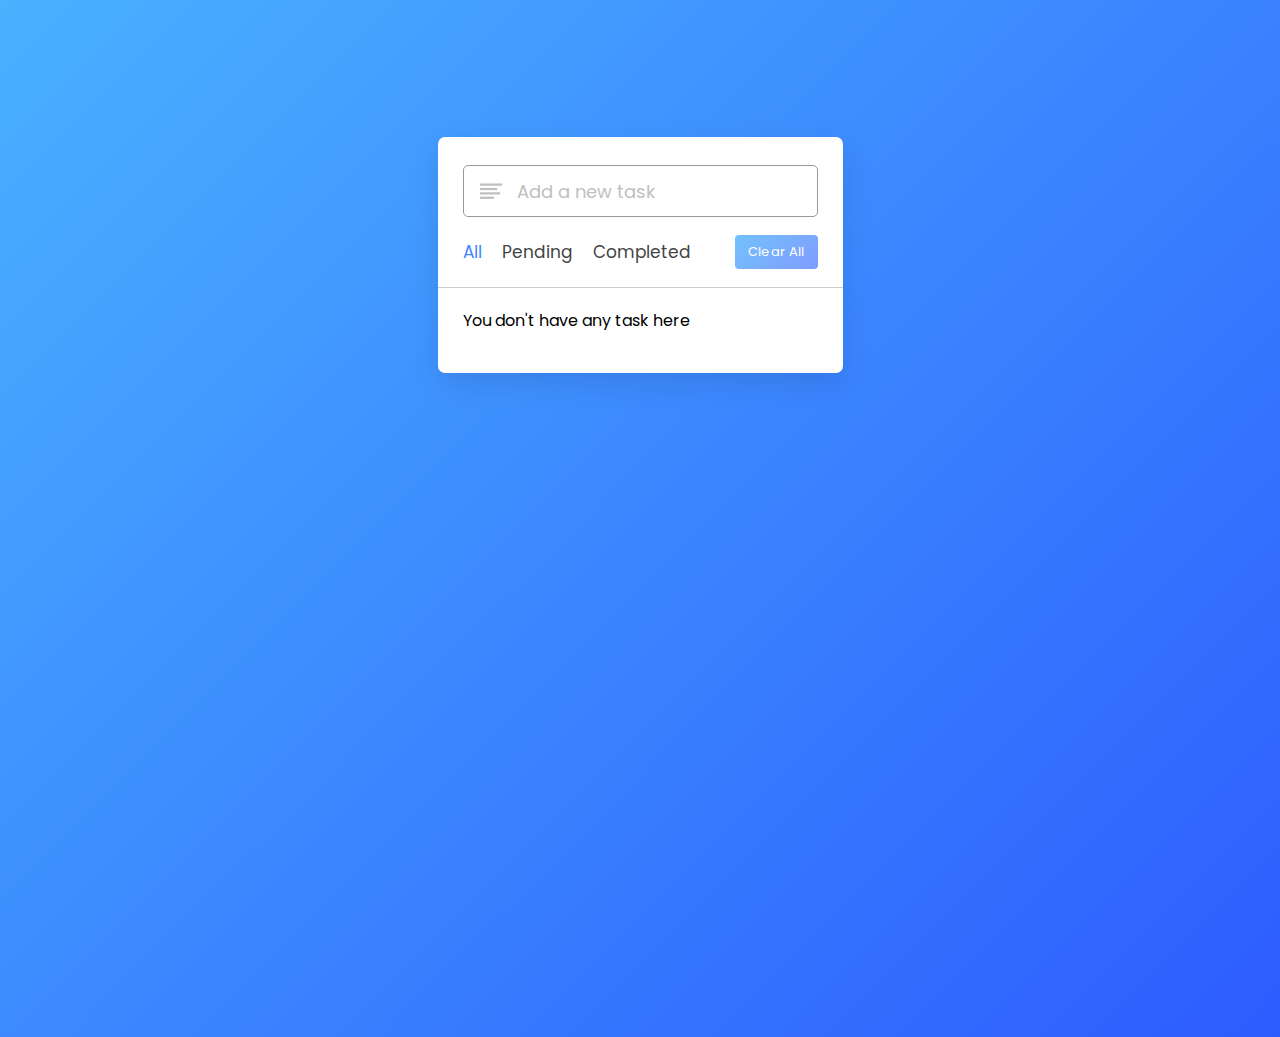
<file: To do list/index.html>
<!DOCTYPE html>
<!-- Coding By CodingNepal - youtube.com/codingnepal -->
<html lang="en" dir="ltr">
  <head>
    <meta charset="utf-8">  
    <title>Todo List App in JavaScript | CodingNepal</title>
    <link rel="stylesheet" href="style.css">
    <meta name="viewport" content="width=device-width, initial-scale=1.0">
    <!-- Iconscout Link For Icons -->
    <link rel="stylesheet" href="https://unicons.iconscout.com/release/v4.0.0/css/line.css">
  </head>
  <body>
    <div class="wrapper">
      <div class="task-input">
        <img src="bars-icon.svg" alt="icon">
        <input type="text" placeholder="Add a new task">
      </div>
      <div class="controls">
        <div class="filters">
          <span class="active" id="all">All</span>
          <span id="pending">Pending</span>
          <span id="completed">Completed</span>
        </div>
        <button class="clear-btn">Clear All</button>
      </div>
      <ul class="task-box"></ul>
    </div>

    <script src="script.js"></script>

  </body>
</html>
</file>
<file: To do list/style.css>
/* Import Google Font - Poppins */
@import url('https://fonts.googleapis.com/css2?family=Poppins:wght@400;500;600;700&display=swap');
*{
  margin: 0;
  padding: 0;
  box-sizing: border-box;
  font-family: 'Poppins', sans-serif;
}
body{
  width: 100%;
  height: 100vh;
  overflow: hidden;
  background: linear-gradient(135deg, #4AB1FF, #2D5CFE);
}
::selection{
  color: #fff;
  background: #3C87FF;
}
.wrapper{
  max-width: 405px;
  padding: 28px 0 30px;
  margin: 137px auto;
  background: #fff;
  border-radius: 7px;
  box-shadow: 0 10px 30px rgba(0,0,0,0.1);
}
.task-input{
  height: 52px;
  padding: 0 25px;
  position: relative;
}
.task-input img{
  top: 50%;
  position: absolute;
  transform: translate(17px, -50%);
}
.task-input input{
  height: 100%;
  width: 100%;
  outline: none;
  font-size: 18px;
  border-radius: 5px;
  padding: 0 20px 0 53px;
  border: 1px solid #999;
}
.task-input input:focus,
.task-input input.active{
  padding-left: 52px;
  border: 2px solid #3C87FF;
}
.task-input input::placeholder{
  color: #bfbfbf;
}
.controls, li{
  display: flex;
  align-items: center;
  justify-content: space-between;
}
.controls{
  padding: 18px 25px;
  border-bottom: 1px solid #ccc;
}
.filters span{
  margin: 0 8px;
  font-size: 17px;
  color: #444444;
  cursor: pointer;
}
.filters span:first-child{
  margin-left: 0;
}
.filters span.active{
  color: #3C87FF;
}
.controls .clear-btn{
  border: none;
  opacity: 0.6;
  outline: none;
  color: #fff;
  cursor: pointer;
  font-size: 13px;
  padding: 7px 13px;
  border-radius: 4px;
  letter-spacing: 0.3px;
  pointer-events: none;
  transition: transform 0.25s ease;
  background: linear-gradient(135deg, #1798fb 0%, #2D5CFE 100%);
}
.clear-btn.active{
  opacity: 0.9;
  pointer-events: auto;
}
.clear-btn:active{
  transform: scale(0.93);
}
.task-box{
  margin-top: 20px;
  margin-right: 5px;
  padding: 0 20px 10px 25px;
}
.task-box.overflow{
  overflow-y: auto;
  max-height: 300px;
}
.task-box::-webkit-scrollbar{
  width: 5px;
}
.task-box::-webkit-scrollbar-track{
  background: #f1f1f1;
  border-radius: 25px;
}
.task-box::-webkit-scrollbar-thumb{
  background: #e6e6e6;
  border-radius: 25px;
}
.task-box .task{
  list-style: none;
  font-size: 17px;
  margin-bottom: 18px;
  padding-bottom: 16px;
  align-items: flex-start;
  border-bottom: 1px solid #ccc;
}
.task-box .task:last-child{
  margin-bottom: 0;
  border-bottom: 0;
  padding-bottom: 0;
}
.task-box .task label{
  display: flex;
  align-items: flex-start;
}
.task label input{
  margin-top: 7px;
  accent-color: #3C87FF;
}
.task label p{
  user-select: none;
  margin-left: 12px;
  word-wrap: break-word;
}
.task label p.checked{
  text-decoration: line-through;
}
.task-box .settings{
  position: relative;
}
.settings :where(i, li){
  cursor: pointer;
}
.settings .task-menu{
  z-index: 10;
  right: -5px;
  bottom: -65px;
  padding: 5px 0;
  background: #fff;
  position: absolute;
  border-radius: 4px;
  transform: scale(0);
  transform-origin: top right;
  box-shadow: 0 0 6px rgba(0,0,0,0.15);
  transition: transform 0.2s ease;
}
.task-box .task:last-child .task-menu{
  bottom: 0;
  transform-origin: bottom right;
}
.task-box .task:first-child .task-menu{
  bottom: -65px;
  transform-origin: top right;
}
.task-menu.show{
  transform: scale(1);
}
.task-menu li{
  height: 25px;
  font-size: 16px;
  margin-bottom: 2px;
  padding: 17px 15px;
  cursor: pointer;
  justify-content: flex-start;
}
.task-menu li:last-child{
  margin-bottom: 0;
}
.settings li:hover{
  background: #f5f5f5;
}
.settings li i{
  padding-right: 8px;
}

@media (max-width: 400px) {
  body{
    padding: 0 10px;
  }
  .wrapper {
    padding: 20px 0;
  }
  .filters span{
    margin: 0 5px;
  }
  .task-input{
    padding: 0 20px;
  }
  .controls{
    padding: 18px 20px;
  }
  .task-box{
    margin-top: 20px;
    margin-right: 5px;
    padding: 0 15px 10px 20px;
  }
  .task label input{
    margin-top: 4px;
  }
}
</file>
